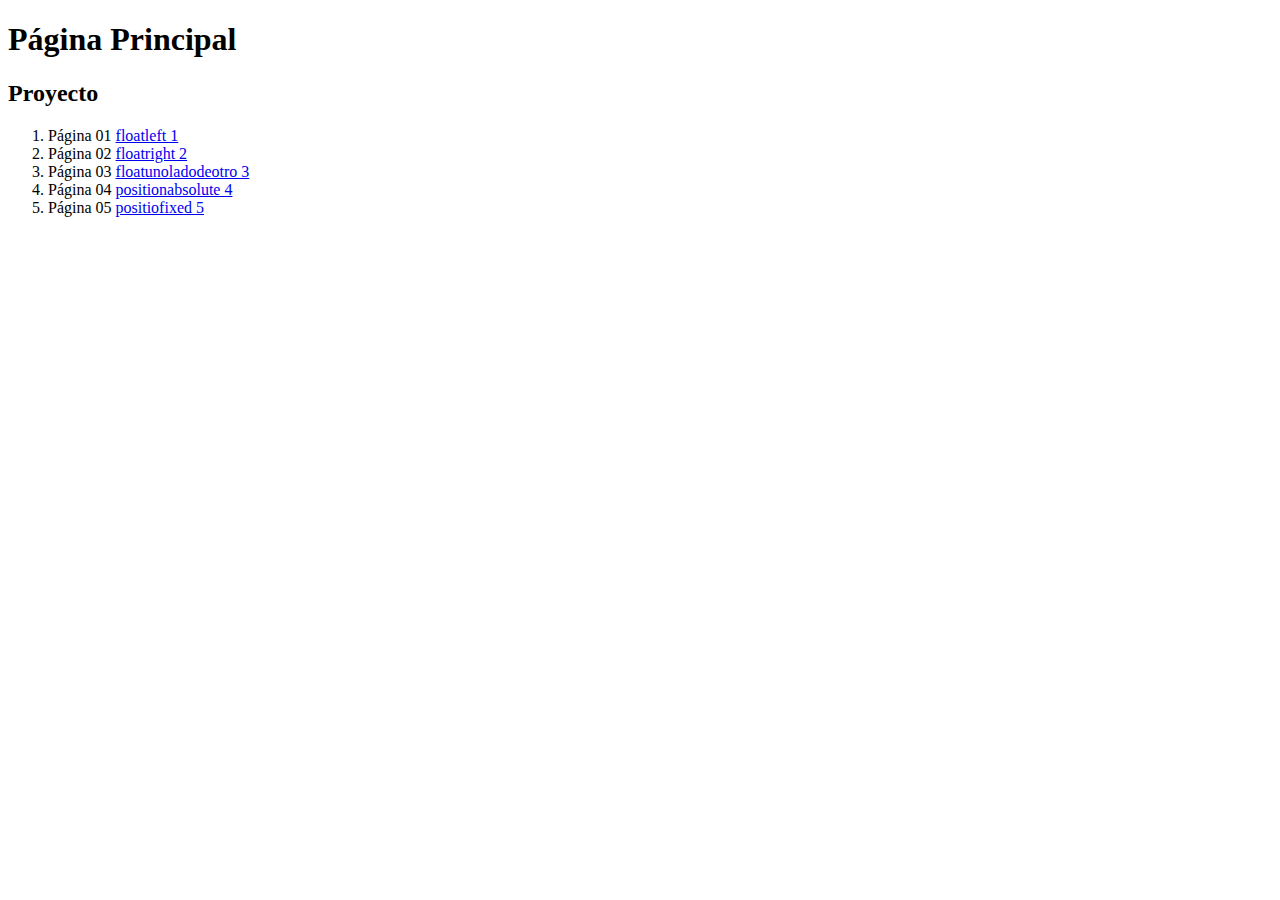
<file: index.html>
<!DOCTYPE html>
<html lang="es">
<head>
    <meta charset="UTF-8">
    <meta http-equiv="X-UA-Compatible" content="IE=edge">
    <meta name="viewport" content="width=device-width, initial-scale=1.0">
    <title>Proyecto</title>
</head>
<body>
    <h1>Página Principal</h1>  
    <h2>Proyecto</h2>
    <ol>
        <li>Página 01 <a href="diseñoweb2.html">floatleft 1</a></li>
        <li>Página 02 <a href="diseño web3.html">floatright 2</a></li>
        <li>Página 03 <a href="diceñoweb5.html">floatunoladodeotro 3</a></li>
        <li>Página 04 <a href="diceñoweb6.html">positionabsolute 4</a></li>
        <li>Página 05 <a href="dicenoweb4.html">positiofixed 5</a></li>
       
    </ol>
</body>
</html>
</file>
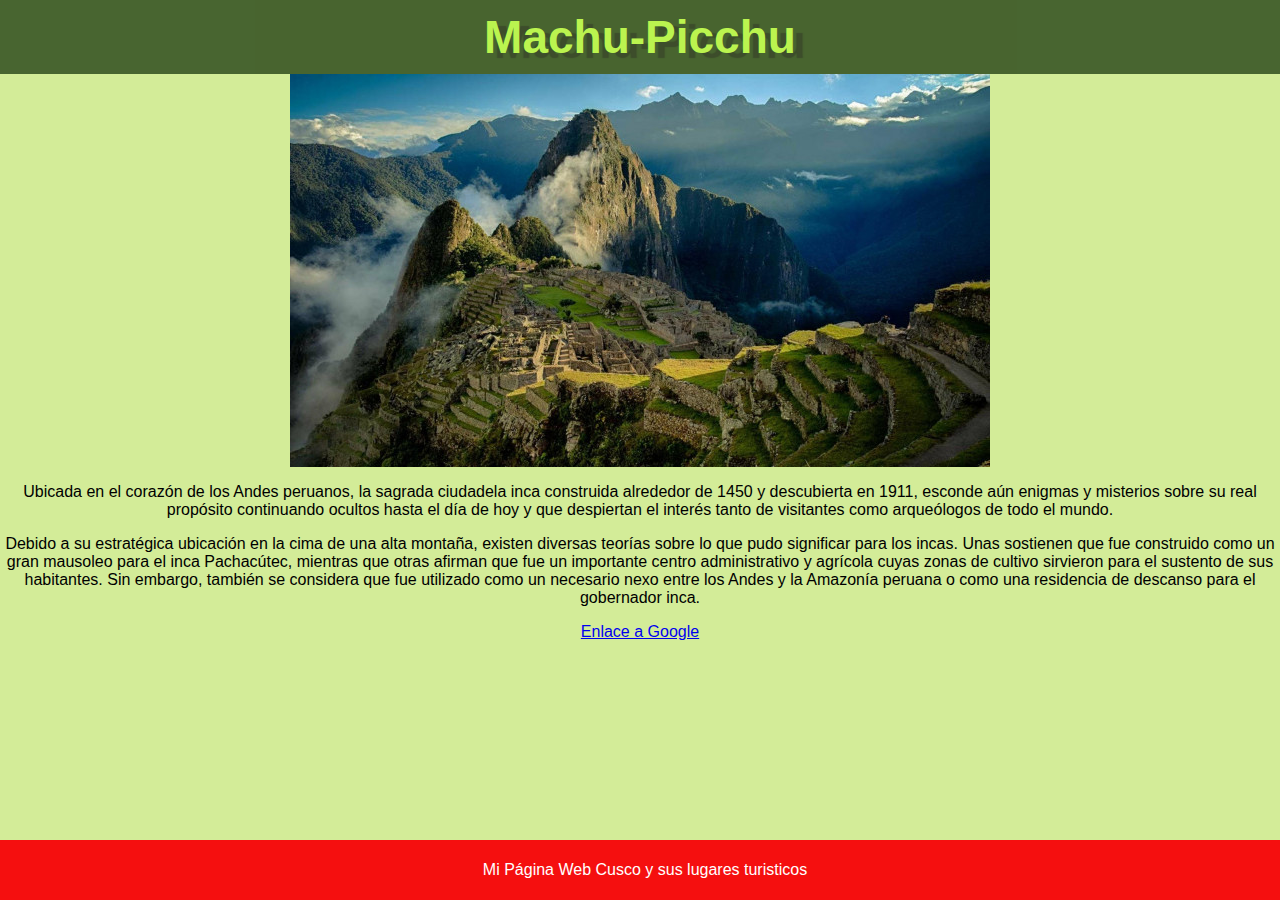
<file: dicenoweb4.html>
<!DOCTYPE html>
<html>
<head>
    <title>Página de ejemplo</title>
    <style>
      body {
            font-family: Arial, sans-serif;
            margin: 0;
            padding: 0;
            background-color: rgb(211, 236, 152);
        }

        header {
            background-color: #264316;
            color: #fff;
            text-align: center;
            padding: 10px;
            color: #b6f73e; 
            font-size: 23px; 
            font-family: "Arial", sans-serif; 
            opacity: 0.8; 
            text-shadow: 10px 5px 1px rgba(9, 9, 9, 0.5); 
        }

        header h1 {
            margin: 0;
        }

        main {
            padding: px;
        }

        footer {
            background-color: #f50f0f;
            color: #fff;
            text-align: center;
            padding: 5px;
            position: absolute;
            bottom: 0;
            width: 100%;
        }

        footer a {
            color: #fff;
            text-decoration: none;
        }

        img {
            max-width: 100%;
            height: auto;
            display: block;
            margin: 0 auto;
        }

        .image-description {
            text-align: center;
            margin-top: 10px;
        }
    </style>
</head>
<body>
    <header>
        <h1>Machu-Picchu</h1>
    </header>

    <main>
        <img src="img/wp4201174.jpg" alt="Descripción de la imagen">
        
        <div class="image-description">
            
            <p>Ubicada en el corazón de los Andes peruanos, la sagrada ciudadela inca construida alrededor de 1450 y descubierta en 1911, esconde aún enigmas y misterios sobre su real propósito continuando ocultos hasta el día de hoy y que despiertan el interés tanto de visitantes como arqueólogos de todo el mundo.</p>

            <p>Debido a su estratégica ubicación en la cima de una alta montaña, existen diversas teorías sobre lo que pudo significar para los incas. Unas sostienen que fue construido como un gran mausoleo para el inca Pachacútec, mientras que otras afirman que fue un importante centro administrativo y agrícola cuyas zonas de cultivo sirvieron para el sustento de sus habitantes. Sin embargo, también se considera que fue utilizado como un necesario nexo entre los Andes y la Amazonía peruana o como una residencia de descanso para el gobernador inca.</p>
            
          
            <a href="https://www.peru.travel/es/atractivos/machu-picchu" target="_blank">Enlace a Google</a>
        </div>
    </main>

    <footer>
        <p>Mi Página Web Cusco y sus lugares turisticos</p>
    </footer>
</body>
</html>
</file>
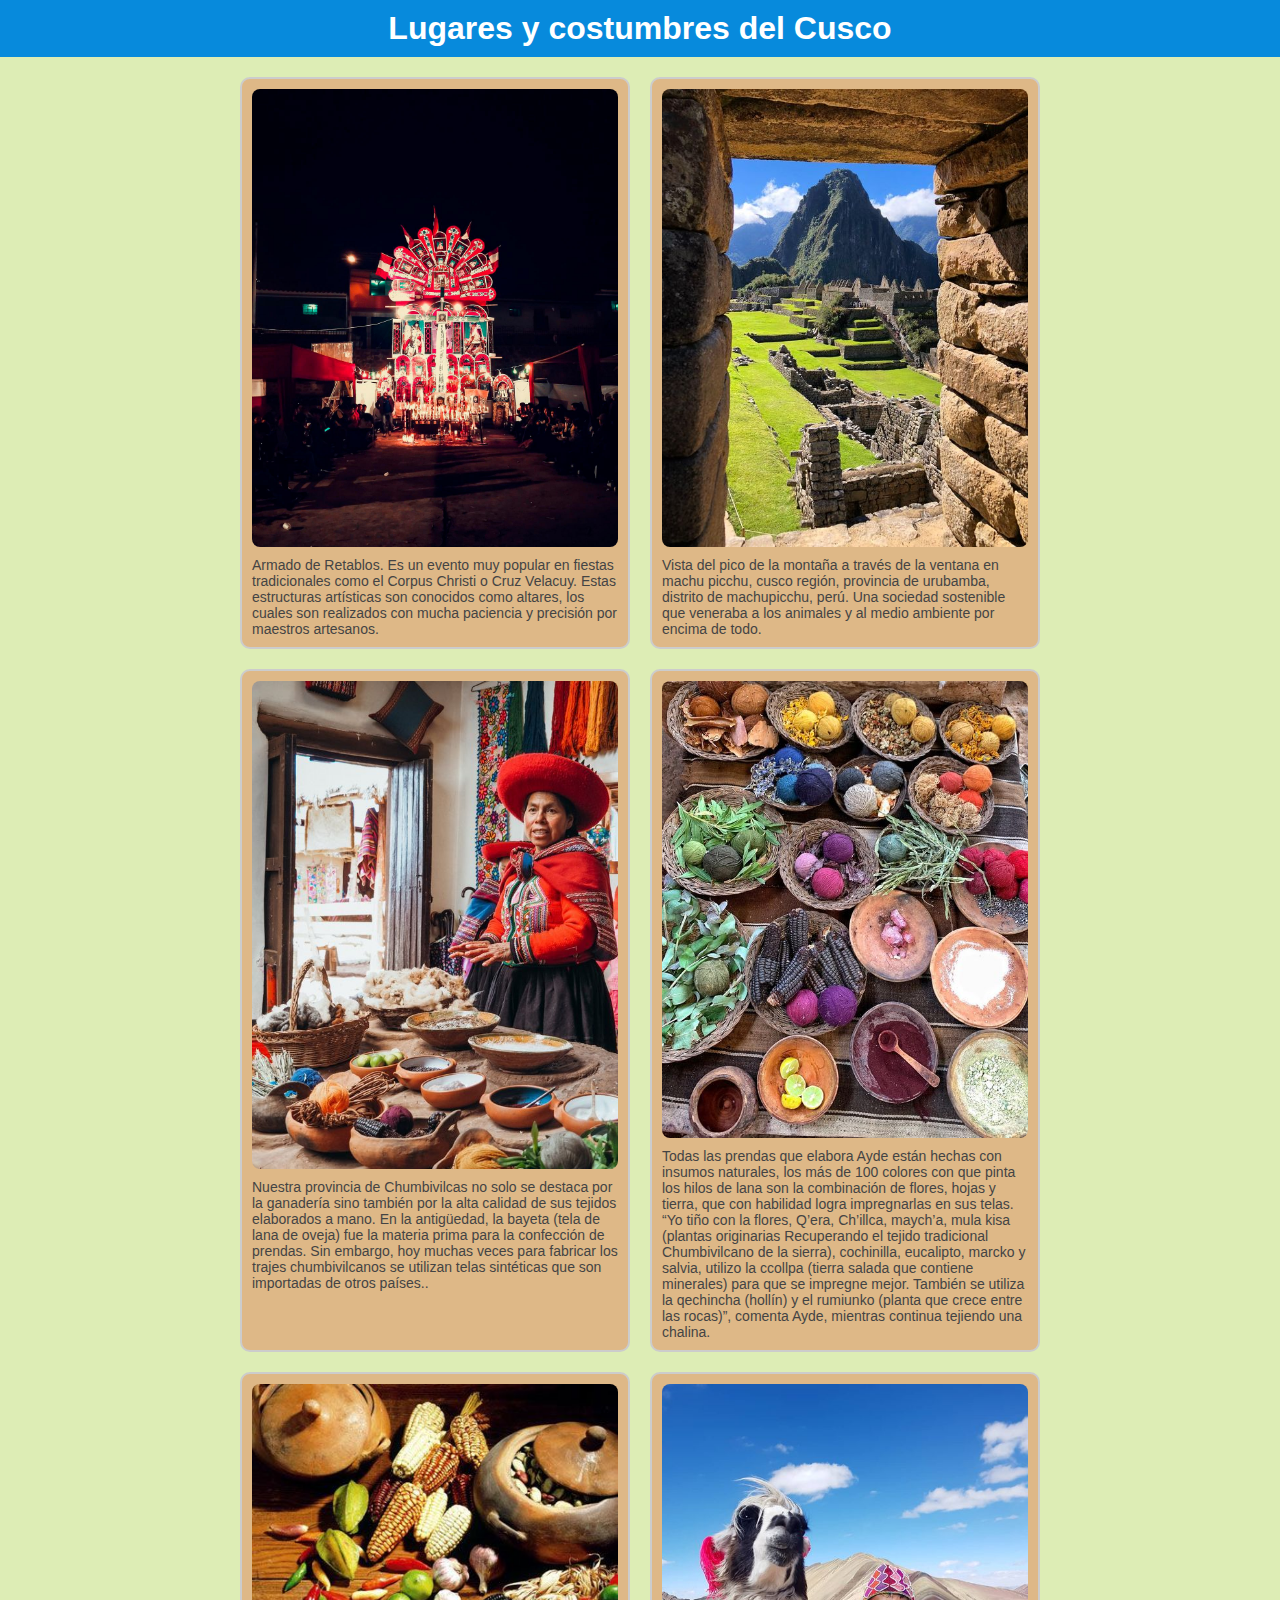
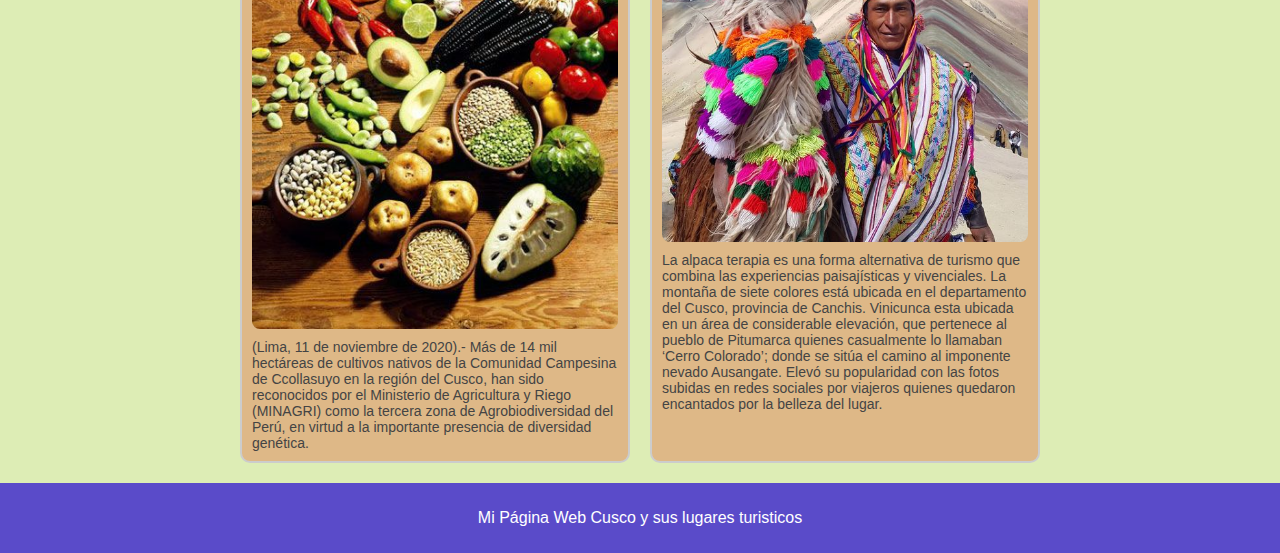
<file: diceñoweb5.html>
<!DOCTYPE html>
<html lang="en">
<head>
    <meta charset="UTF-8">
    <meta name="viewport" content="width=device-width, initial-scale=1.0">
    <title>Mi Página Web</title>
    <link rel="stylesheet" href="css/estylo5.css">
</head>
<body>
    <header>
        <h1>Lugares y costumbres del Cusco</h1>
    </header>

    <div class="container">
        <div class="image-container">
            <img src="img/Altar-Cruz-VElacuy.jpg" alt="Imagen 1">
            <div class="description">Armado de Retablos. Es un evento muy popular en fiestas tradicionales como el Corpus Christi o Cruz Velacuy. Estas estructuras artísticas son conocidos como altares, los cuales son realizados con mucha paciencia y precisión por maestros artesanos.</div>
        </div>
        <div class="image-container">
            <img src="img/bbbb.jpg" alt="Imagen 2">
            <div class="description">Vista del pico de la montaña a través de la ventana en machu picchu, cusco región, provincia de urubamba, distrito de machupicchu, perú. Una sociedad sostenible que veneraba a los animales y al medio ambiente por encima de todo.</div>
        </div>
        <div class="image-container">
            <img src="img/vvv.jpg" alt="Imagen 3">
            <div class="description">Nuestra provincia de Chumbivilcas no solo se destaca por la ganadería sino también por la alta calidad de sus tejidos elaborados a mano. En la antigüedad, la bayeta (tela de lana de oveja) fue la materia prima para la confección de prendas. Sin embargo, hoy muchas veces para fabricar los trajes chumbivilcanos se utilizan telas sintéticas que son importadas de otros países..</div>
        </div>
        <div class="image-container">
            <img src="img/kanaa.jpg" alt="Imagen 4">
            <div class="description">Todas las prendas que elabora Ayde están hechas con insumos naturales, los más de 100 colores con que pinta los hilos de lana son la combinación de flores, hojas y tierra, que con habilidad logra impregnarlas en sus telas. “Yo tiño con la flores, Q’era, Ch’illca, maych’a, mula kisa (plantas originarias Recuperando el tejido tradicional Chumbivilcano de la sierra), cochinilla, eucalipto, marcko y salvia, utilizo la ccollpa (tierra salada que contiene minerales) para que se impregne mejor. También se utiliza la qechincha (hollín) y el rumiunko (planta que crece entre las rocas)”, comenta Ayde, mientras continua tejiendo una chalina.</div>
        </div>
        <div class="image-container">
            <img src="img/kkk.jpg" alt="Imagen 5">
            <div class="description">(Lima, 11 de noviembre de 2020).- Más de 14 mil hectáreas de cultivos nativos de la Comunidad Campesina de Ccollasuyo en la región del Cusco, han sido reconocidos por el Ministerio de Agricultura y Riego (MINAGRI) como la tercera zona de Agrobiodiversidad del Perú, en virtud a la importante presencia de diversidad genética.</div>
        </div>
        <div class="image-container">
            <img src="img/ooo.jpg" alt="Imagen 6">
            <div class="description"> La alpaca terapia es una forma alternativa de turismo que combina las experiencias paisajísticas y vivenciales. La montaña de siete colores está ubicada en el departamento del Cusco, provincia de Canchis. Vinicunca esta ubicada en un área de considerable elevación, que pertenece al pueblo de Pitumarca quienes casualmente lo llamaban ‘Cerro Colorado’; donde se sitúa el camino al imponente nevado Ausangate. Elevó su popularidad con las fotos subidas en redes sociales por viajeros quienes quedaron encantados por la belleza del lugar.</div>
        </div>
    </div>

    <footer>
        <p> Mi Página Web Cusco y sus lugares turisticos</p>
    </footer>
</body>
</html>
</file>
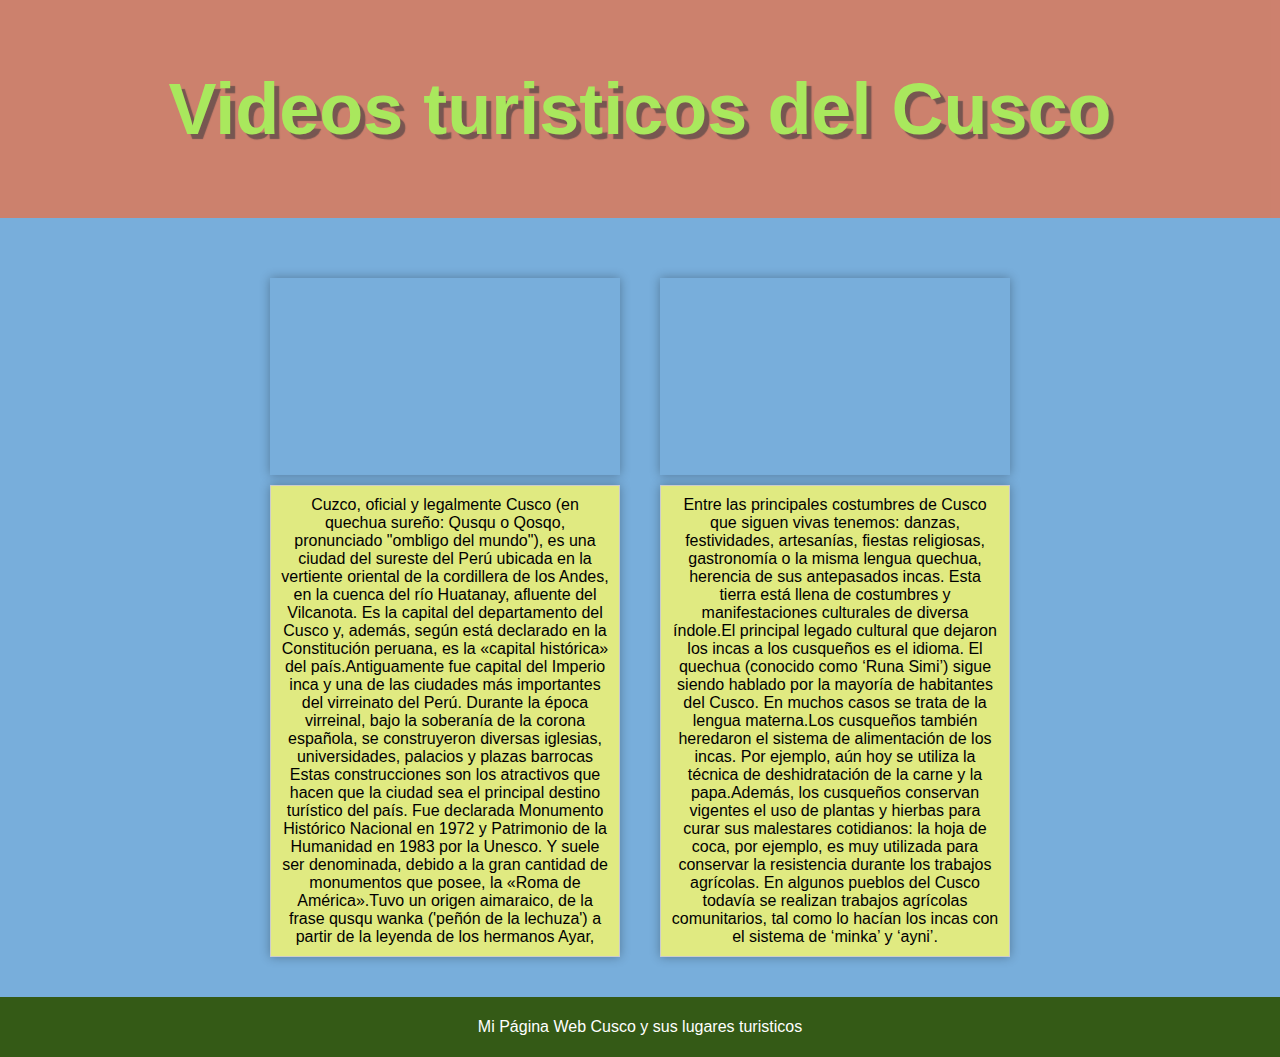
<file: diceñoweb6.html>
<!DOCTYPE html>
<html lang="es">
<head>
  <meta charset="UTF-8">
  <meta name="viewport" content="width=device-width, initial-scale=1.0">
  <title>Mi Página Web con Videos de YouTube</title>
  <link rel="stylesheet" href="css/estylo6.css">
</head>
<body>
  <header>
    <h1>Videos turisticos del Cusco</h1>
  </header>

  <main>
    <div class="videos-container">
      <div class="video-section">
        <h2></h2>
        <div class="video-wrapper">
          <iframe width="560" height="315" src="https://www.youtube.com/embed/qobl2rvzYOU" title="YouTube video player" frameborder="0" allow="accelerometer; autoplay; clipboard-write; encrypted-media; gyroscope; picture-in-picture; web-share" allowfullscreen></iframe>
        </div>
        <div class="description">
          <p>Cuzco, oficial y legalmente Cusco (en quechua sureño: Qusqu o Qosqo, pronunciado  "ombligo del mundo"), es una ciudad del sureste del Perú ubicada en la vertiente oriental de la cordillera de los Andes, en la cuenca del río Huatanay, afluente del Vilcanota. Es la capital del departamento del Cusco y, además, según está declarado en la Constitución peruana, es la «capital histórica» del país.Antiguamente fue capital del Imperio inca y una de las ciudades más importantes del virreinato del Perú. Durante la época virreinal, bajo la soberanía de la corona española, se construyeron diversas iglesias, universidades, palacios y plazas barrocas  Estas construcciones son los atractivos que hacen que la ciudad sea el principal destino turístico del país. Fue declarada Monumento Histórico Nacional en 1972 y Patrimonio de la Humanidad en 1983 por la Unesco. Y suele ser denominada, debido a la gran cantidad de monumentos que posee, la «Roma de América».Tuvo un origen aimaraico, de la frase qusqu wanka ('peñón de la lechuza') a partir de la leyenda de los hermanos Ayar,</p>
        </div>
      </div>

      <div class="video-section">
        <h2></h2>
        <div class="video-wrapper">
          <iframe width="560" height="315" src="https://www.youtube.com/embed/NM6rpNnnr-c" title="YouTube video player" frameborder="0" allow="accelerometer; autoplay; clipboard-write; encrypted-media; gyroscope; picture-in-picture; web-share" allowfullscreen></iframe>
        </div>
        <div class="description">
          <p>Entre las principales costumbres de Cusco que siguen vivas tenemos: danzas, festividades, artesanías, fiestas religiosas, gastronomía o la misma lengua quechua, herencia de sus antepasados incas. Esta tierra está llena de costumbres y manifestaciones culturales de diversa índole.El principal legado cultural que dejaron los incas a los cusqueños es el idioma. El quechua (conocido como ‘Runa Simi’) sigue siendo hablado por la mayoría de habitantes del Cusco. En muchos casos se trata de la lengua materna.Los cusqueños también heredaron el sistema de alimentación de los incas. Por ejemplo, aún hoy se utiliza la técnica de deshidratación de la carne y la papa.Además, los cusqueños conservan vigentes el uso de plantas y hierbas para curar sus malestares cotidianos: la hoja de coca, por ejemplo, es muy utilizada para conservar la resistencia durante los trabajos agrícolas.
          En algunos pueblos del Cusco todavía se realizan trabajos agrícolas comunitarios, tal como lo hacían los incas con el sistema de ‘minka’ y ‘ayni’.</p>
        </div>
      </div>
    </div>
  </main>

  <footer>
    <p> Mi Página Web Cusco y sus lugares turisticos </p>
  </footer>
</body>
</html>
</file>
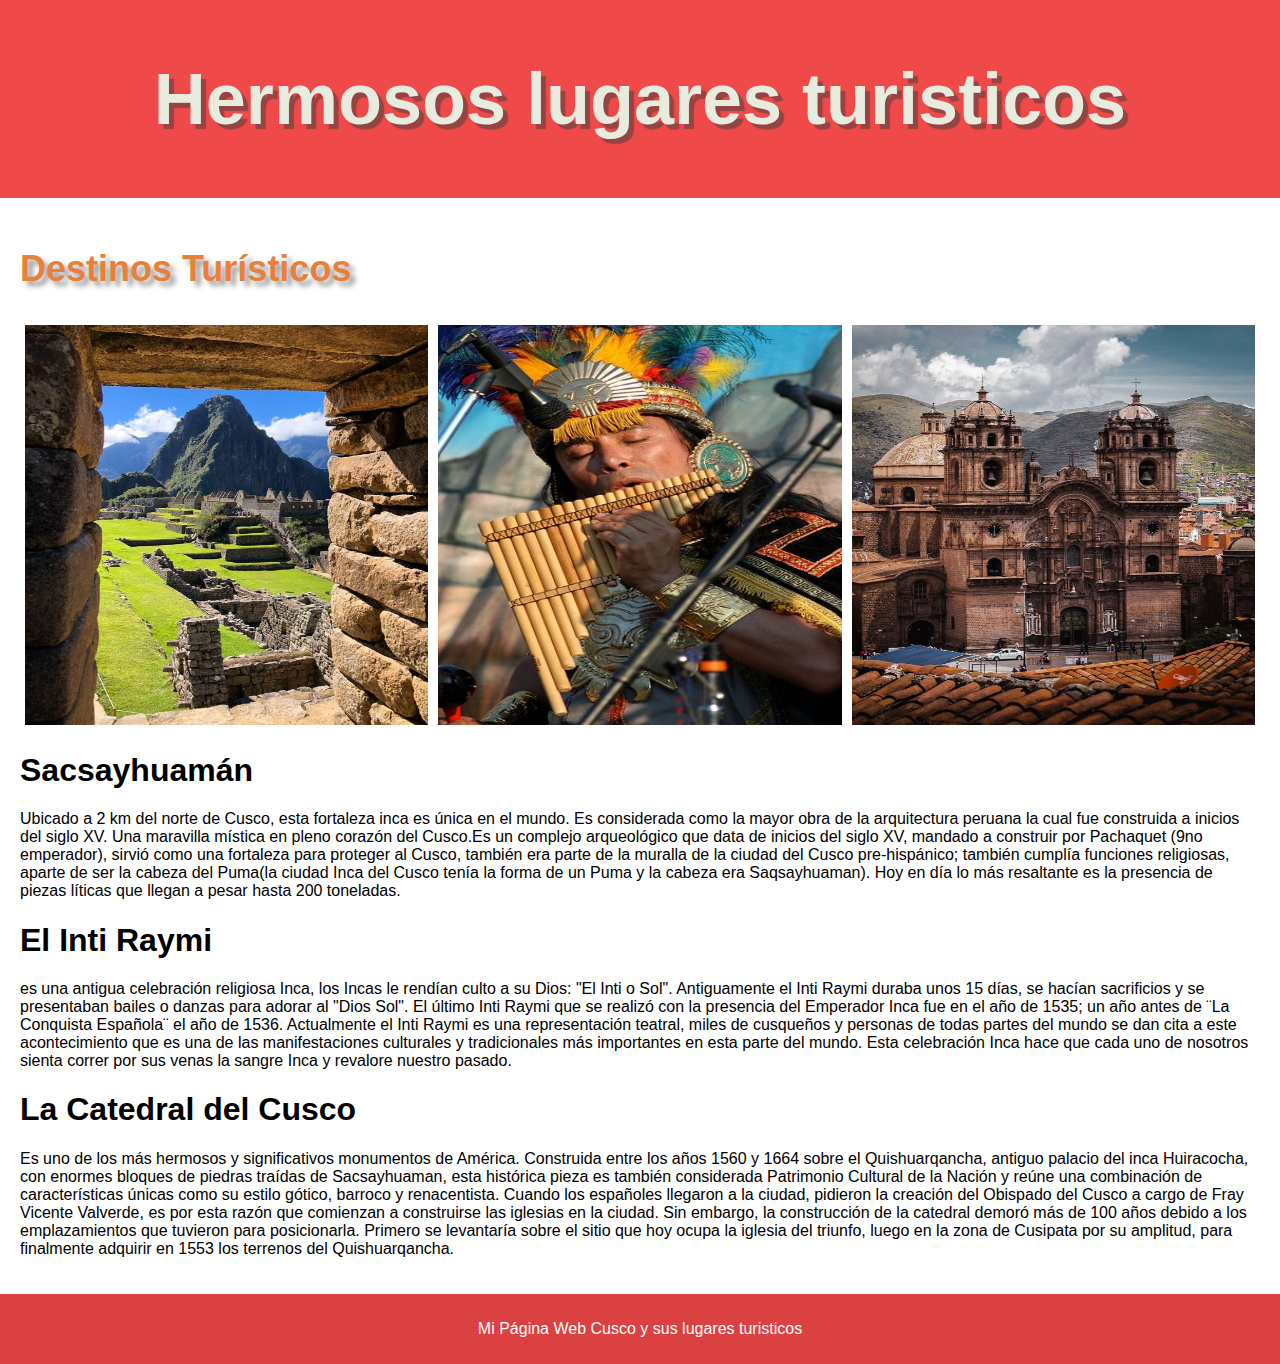
<file: diseño web3.html>
<!DOCTYPE html>
<html lang="en">

<head>
    <meta charset="UTF-8">
    <meta name="viewport" content="width=device-width, initial-scale=1.0">
    <title>Página de Turismo</title>
    <style>
        body {
            font-family: Arial, sans-serif;
            margin: 0;
            padding: 0;
        }

        header {
            background-color: #ec1c1c;
            text-align: center;
            padding: 10px;
            color: #e2e8d7; 
            font-size: 36px; 
            font-family: "Arial", sans-serif;
            opacity: 0.8;
            text-shadow: 5px 5px 1px rgba(13, 13, 13, 0.5); 


        }

        nav {
            background-color: #7fb781;
            color: #fff;
            text-align: center;
            padding: 5px;
        }

        section {
            padding: 20px;
        }   
         h2 {  
            color: #e4610a; 
            font-size: 36px; 
            font-family: "Arial", sans-serif;
            opacity: 0.8;
            text-shadow: 5px 5px 5px rgba(13, 13, 13, 0.5); 
         

        }

        .image-container {
            display: flex;
            justify-content: center;
            align-items: center;
        }

        .image-container img {
            width: 500px;
            height: 400px;
            margin: 5px;
        }

        footer {
            background-color: #db4141;
            color: #fff;
            text-align: center;
            padding: 10px;
        }
    </style>
</head>

<body>
    <header>
        <h1>Hermosos lugares turisticos </h1>
    </header>
   
    <section>
        <h2>Destinos Turísticos</h2>
        <div class="image-container">
            <img src="img/bbbb.jpg" alt="Destino 1">
            <img src="img/gg.jpg" alt="Destino 2">
            <img src="img/iglr.jpg" alt="Destino 3">
        </div>
        <div class="description"><h1>Sacsayhuamán</h1>
            Ubicado a 2 km del norte de Cusco, esta fortaleza inca es única en el mundo. Es considerada como la mayor obra de la arquitectura peruana la cual fue construida a inicios del siglo XV. Una maravilla mística en pleno corazón del Cusco.Es un complejo arqueológico que data de inicios del siglo XV, mandado a construir por Pachaquet (9no emperador), sirvió como una fortaleza para proteger al Cusco, también era parte de la muralla de la ciudad del Cusco pre-hispánico; también cumplía funciones religiosas, aparte de ser la cabeza del Puma(la ciudad Inca del Cusco tenía la forma de un Puma y la cabeza era Saqsayhuaman). Hoy en día lo más resaltante es la presencia de piezas líticas que llegan a pesar hasta 200 toneladas.
            <p><h1>El Inti Raymi</h1> es una antigua celebración religiosa Inca, los Incas le rendían culto a su Dios: "El Inti o Sol". Antiguamente el Inti Raymi duraba unos 15 días, se hacían sacrificios y se presentaban bailes o danzas para adorar al "Dios Sol". El último Inti Raymi que se realizó con la presencia del Emperador Inca fue en el año de 1535; un año antes de ¨La Conquista Española¨ el año de 1536.

            Actualmente el Inti Raymi es una representación teatral, miles de cusqueños y personas de todas partes del mundo se dan cita a este acontecimiento que es una de las manifestaciones culturales y tradicionales más importantes en esta parte del mundo. Esta celebración Inca hace que cada uno de nosotros sienta correr por sus venas la sangre Inca y revalore nuestro pasado.</p>
            <p><h1>La Catedral del Cusco</h1> Es uno de los más hermosos y significativos monumentos de América. Construida entre los años 1560 y 1664 sobre el Quishuarqancha, antiguo palacio del inca Huiracocha, con enormes bloques de piedras traídas de Sacsayhuaman, esta histórica pieza es también considerada Patrimonio Cultural de la Nación y reúne una combinación de características únicas como su estilo gótico, barroco y renacentista.

            Cuando los españoles llegaron a la ciudad, pidieron la creación del Obispado del Cusco a cargo de Fray Vicente Valverde, es por esta razón que comienzan a construirse las iglesias en la ciudad.  Sin embargo, la construcción de la catedral demoró más de 100 años debido a los emplazamientos que tuvieron para posicionarla. Primero se levantaría sobre el sitio que hoy ocupa la iglesia del triunfo, luego en la zona de Cusipata por su amplitud, para finalmente adquirir en 1553 los terrenos del Quishuarqancha.</p>
        </div>
    </section>
    <footer>
        <p>Mi Página Web Cusco y sus lugares turisticos</p>
    </footer>
</body>

</html>
</file>
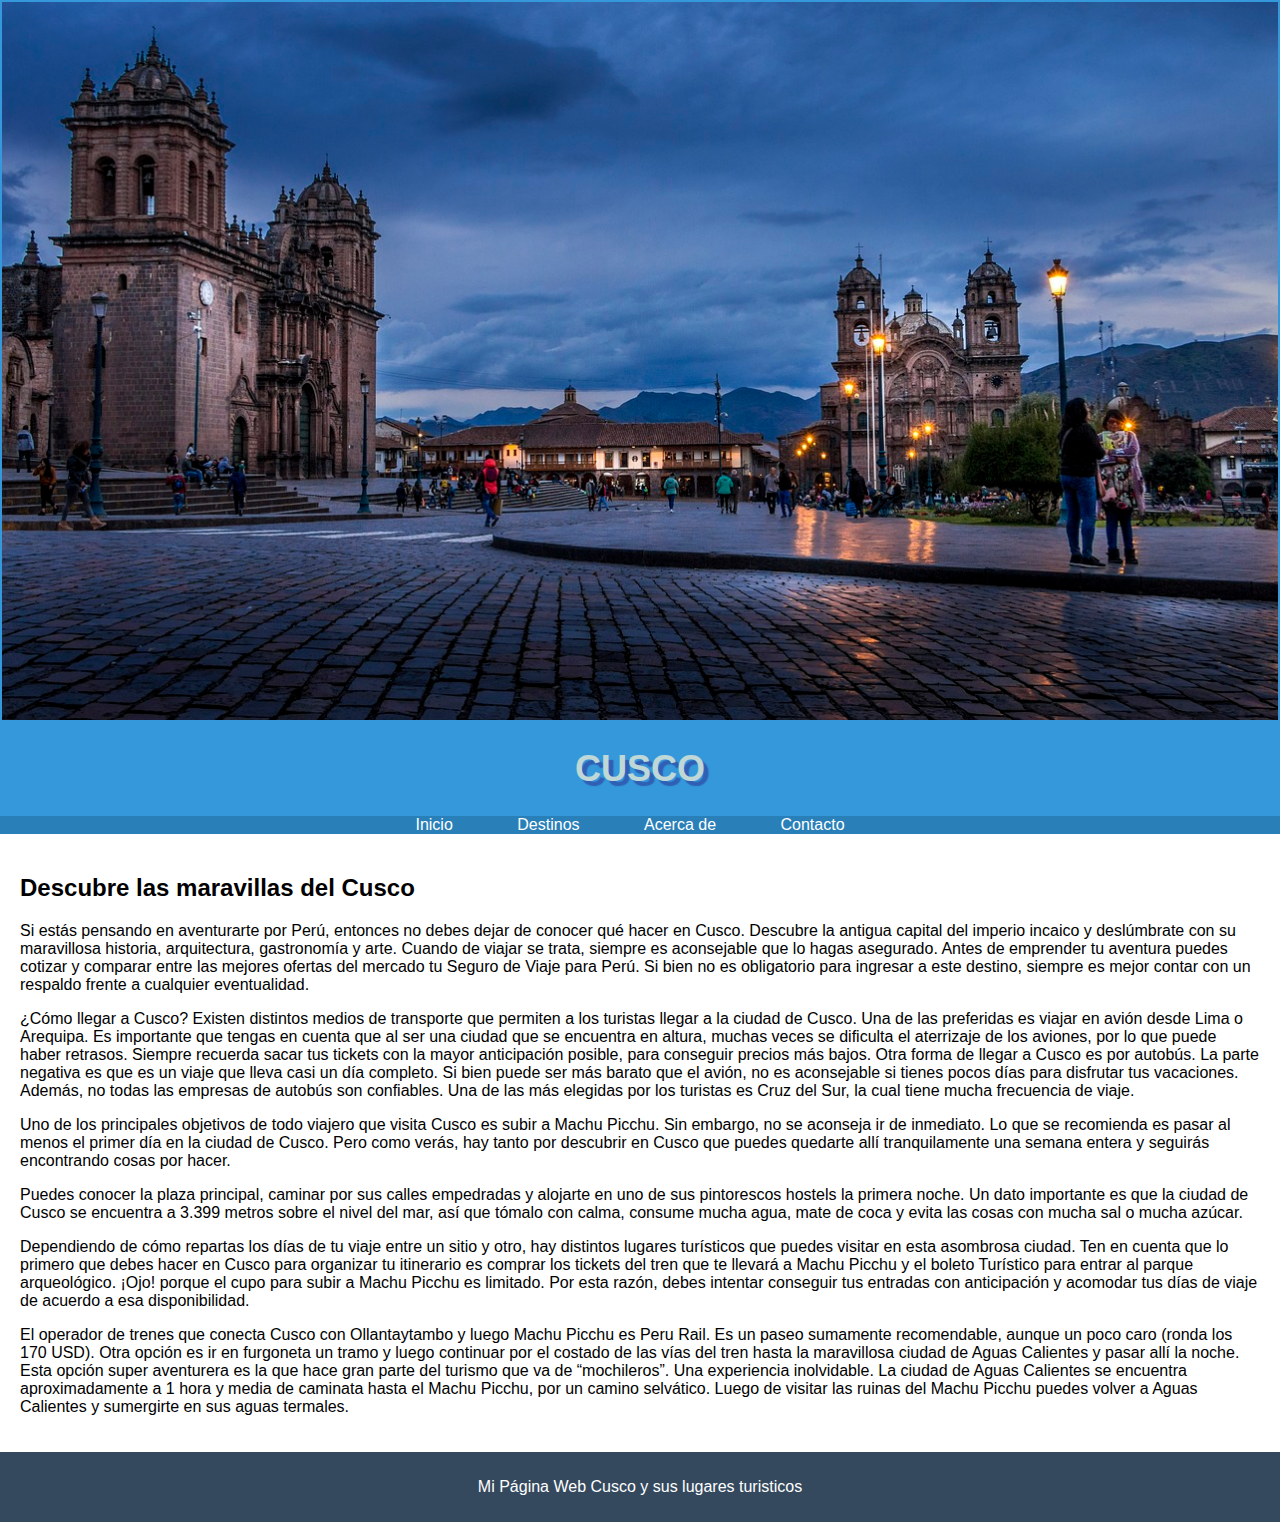
<file: diseñoweb2.html>
<!DOCTYPE html>
<html lang="es">
<head>
  <meta charset="UTF-8">
  <meta name="viewport" content="width=device-width, initial-scale=1.0">
  <title>Turismo World</title>
  <link rel="stylesheet" href="css/styles.css">
</head>
<body>
  <header>
    <img src="img/hhh.jpg" alt="Turismo World Logo">
    <h1 class="titulo-estilizado" >CUSCO </h1>
  </header>

  <nav>
    <ul>
      <li><a href="diceñoweb5.html">Inicio</a></li>
      <li><a href="diceñoweb6.html">Destinos</a></li>
      <li><a href="diseño web3.html">Acerca de</a></li>
      <li><a href="dicenoweb4.html">Contacto</a></li>
    </ul>
  </nav>

  <main>
    <section>
      <h2>Descubre las maravillas del Cusco</h2>
      <p>
        Si estás pensando en aventurarte por Perú, entonces no debes dejar de conocer qué hacer en Cusco. Descubre la antigua capital del imperio incaico y deslúmbrate con su maravillosa historia, arquitectura, gastronomía y arte.

        Cuando de viajar se trata, siempre es aconsejable que lo hagas asegurado. Antes de emprender tu aventura puedes cotizar y comparar entre las mejores ofertas del mercado tu Seguro de Viaje para Perú. Si bien no es obligatorio para ingresar a este destino, siempre es mejor contar con un respaldo frente a cualquier eventualidad.
      </p>
      <p>
        ¿Cómo llegar a Cusco?
        Existen distintos medios de transporte que permiten a los turistas llegar a la ciudad de Cusco. Una de las preferidas es viajar en avión desde Lima o Arequipa. Es importante que tengas en cuenta que al ser una ciudad que se encuentra en altura, muchas veces se dificulta el aterrizaje de los aviones, por lo que puede haber retrasos. Siempre recuerda sacar tus tickets con la mayor anticipación posible, para conseguir precios más bajos.

        Otra forma de llegar a Cusco es por autobús. La parte negativa es que es un viaje que lleva casi un día completo. Si bien puede ser más barato que el avión, no es aconsejable si tienes pocos días para disfrutar tus vacaciones. Además, no todas las empresas de autobús son confiables. Una de las más elegidas por los turistas es Cruz del Sur, la cual tiene mucha frecuencia de viaje.
      </p>
        <p>Uno de los principales objetivos de todo    viajero que visita Cusco es subir a Machu Picchu. Sin embargo, no se aconseja ir de inmediato. Lo que se recomienda es pasar al menos el primer día en la ciudad de Cusco. Pero como verás, hay tanto por descubrir en Cusco que puedes quedarte allí tranquilamente una semana entera y seguirás encontrando cosas por hacer.</p>
      
        <p>Puedes conocer la plaza principal, caminar por sus calles empedradas y alojarte en uno de sus pintorescos hostels la primera noche. Un dato importante es que la ciudad de Cusco se encuentra a 3.399 metros sobre el nivel del mar, así que tómalo con calma, consume mucha agua, mate de coca y evita las cosas con mucha sal o mucha azúcar.</p>
        <p>Dependiendo de cómo repartas los días de tu viaje entre un sitio y otro, hay distintos lugares turísticos que puedes visitar en esta asombrosa ciudad. Ten en cuenta que lo primero que debes hacer en Cusco para organizar tu itinerario es comprar los tickets del tren que te llevará a Machu Picchu y el boleto Turístico para entrar al parque arqueológico. ¡Ojo! porque el cupo para subir a Machu Picchu es limitado. Por esta razón, debes intentar conseguir tus entradas con anticipación y acomodar tus días de viaje de acuerdo a esa disponibilidad.</p>
        <p>El operador de trenes que conecta Cusco con Ollantaytambo y luego Machu Picchu es Peru Rail. Es un paseo sumamente recomendable, aunque un poco caro (ronda los 170 USD). Otra opción es ir en furgoneta un tramo y luego continuar por el costado de las vías del tren hasta la maravillosa ciudad de Aguas Calientes y pasar allí la noche. Esta opción super aventurera es la que hace gran parte del turismo que va de “mochileros”. Una experiencia inolvidable. La ciudad de Aguas Calientes se encuentra aproximadamente a 1 hora y media de caminata hasta el Machu Picchu, por un camino selvático. Luego de visitar las ruinas del Machu Picchu puedes volver a Aguas Calientes y sumergirte en sus aguas termales.</p>
    </section>
  </main>

  <footer>
    <p>Mi Página Web Cusco y sus lugares turisticos</p>
  </footer>
</body>
</html>
</file>
<file: css/estylo5.css>
body {
    font-family: Arial, sans-serif;
    margin: 0;
    padding: 0;
    background-color: #ddedb5; 
}

header {
    background-color: #078adc;
    color: #fff;
    text-align: center;
    padding: 10px 0;
}

header h1 {
    margin: 0;
}

.container {
    max-width: 800px;
    margin: 0 auto;
    padding: 20px;
    display: grid;
    grid-template-columns: repeat(2, 1fr);
    grid-gap: 20px;
}

.image-container {
    padding: 10px;
    border: 2px solid #ccc;
    border-radius: 10px;
    background-color: burlywood;
}

.image-container img {
    max-width: 100%;
    display: block;
    border-radius: 8px;
}

.description {
    margin-top: 10px;
    font-size: 14px;
    color: #444;
}

footer {
    background-color: #5a4bc9;
    color: #fff;
    text-align: center;
    padding: 10px 0;
}
</file>
<file: css/estylo6.css>
body {
    font-family: Arial, sans-serif;
    margin: 0;
    padding: 0;
    background-color: #78aedb; 
  }
  
  header {
    background-color: #e27652;
    text-align: center;
    padding: 20px;
    color: #b6f73e; 
    font-size: 36px; 
    font-family: "Arial", sans-serif; 
    opacity: 0.8; 
    text-shadow: 5px 5px 1px rgba(12, 12, 12, 0.5); 
  


  }
  
  main {
    max-width: 800px;
    margin: 0 auto;
    padding: 20px;
  }
  
  .videos-container {
    display: flex;
    flex-wrap: wrap;
    justify-content: center;
  }
  
  .video-section {
    width: 350px;
    text-align: center;
    margin: 20px;
  }
  
  .video-section h2 {
    margin-bottom: 10px;
  }
  
  .video-wrapper {
    position: relative;
    padding-bottom: 56.25%; 
    height: 0;
    box-shadow: 0 0 10px rgba(0, 0, 0, 0.3);
  }
  
  .video-wrapper iframe {
    position: absolute;
    top: 0;
    left: 0;
    width: 100%;
    height: 100%;
  }
  
  .description {
    padding: 10px;
    background-color: #e0ea81;
    border: 1px solid #ccc;
    box-shadow: 0 0 10px rgba(0, 0, 0, 0.3);
    margin-top: 10px;
    
  }
  
  .description p {
    margin: 0;
  }
  
  footer {
    background-color: #345a16;
    color: #fff;
    text-align: center;
    padding: 5px;
    clear: both; /* Limpiar el flujo flotante */
  }
</file>
<file: css/styles.css>
body {
  font-family: Arial, sans-serif;
  margin: 0;
  padding: 0;
}

.titulo-estilizado {
  color: #e2e8d7; 
  font-size: 36px; 
  font-family: "Arial", sans-serif; 
  opacity: 0.8; 
  text-shadow: 5px 5px 1px rgba(43, 13, 126, 0.5);

}


header {
  background-color: #3498db;
  color: #fff;
  text-align: center;
  padding: 2px;
}


header img {
  width: 100%;
  height: auto; 
}


nav {
  background-color: #2980b9;
  text-align: center;
}

nav ul {
  list-style: none;
  padding: 0;
  margin: 0;
}

nav li {
  display: inline-block;
  margin-right: 20px;
}

nav li a {
  color: #fff;
  text-decoration: none;
  padding: 10px 20px;
}

nav li a:hover {
  background-color: #2c3e50;
}


main {
  padding: 20px;
}


footer {
  background-color: #34495e;
  color: #fff;
  text-align: center;
  padding: 10px;
}
</file>
